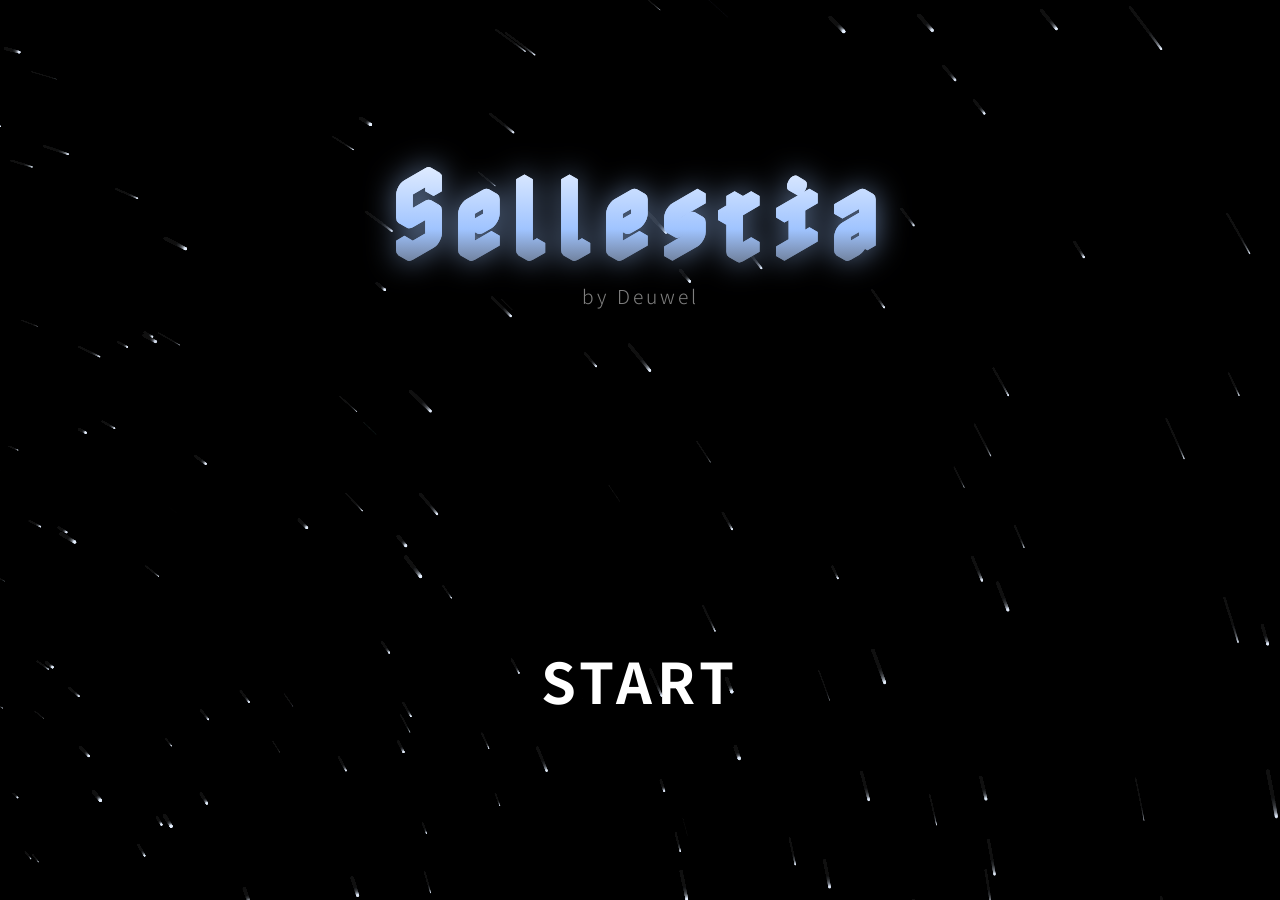
<file: index.html>
<!DOCTYPE html>
<html lang="ko">
<head>
    <meta charset="UTF-8">
    <meta name="viewport" content="width=device-width, initial-scale=1.0">
    <title>Sellestia - Welcome</title>
    <link href="https://fonts.googleapis.com/css2?family=Nabla&family=Noto+Sans+KR:wght@300;700&display=swap" rel="stylesheet">
    <style>
        :root {
            --bg-color: #030307;
            --primary-color: #a0c4ff;
        }

        body, html {
            margin: 0; padding: 0;
            width: 100%; height: 100%;
            background-color: var(--bg-color);
            font-family: 'Noto Sans KR', sans-serif;
            overflow: hidden;
        }

        #title-screen {
            width: 100%; height: 100%;
            position: relative;
            display: flex; justify-content: center; align-items: center;
        }

        #star-trails-canvas {
            position: absolute;
            top: 0; left: 0;
            width: 100%; height: 100%;
            z-index: 1;
        }

        .content {
            position: relative; z-index: 2;
            text-align: center;
            display: flex; flex-direction: column;
            justify-content: space-between;
            height: 70vh;
        }

        .main-title {
            font-family: 'Nabla', cursive;
            font-size: 6rem; margin: 0;
            letter-spacing: 8px;
            background: linear-gradient(180deg, #fff 0%, var(--primary-color) 60%, #444 100%);
            -webkit-background-clip: text;
            -webkit-text-fill-color: transparent;
            filter: drop-shadow(0 0 15px rgba(160, 196, 255, 0.6));
        }

        .sub-title {
            font-size: 1.2rem; font-weight: 300;
            color: rgba(255, 255, 255, 0.5);
            margin-top: -10px; letter-spacing: 3px;
        }

        #start-link {
            text-decoration: none;
            font-size: 3.5rem; font-weight: 700;
            color: #fff; text-transform: uppercase;
            letter-spacing: 5px;
            transition: all 0.4s cubic-bezier(0.175, 0.885, 0.32, 1.275);
            display: inline-block;
            cursor: pointer;
        }

        #start-link:hover {
            transform: scale(1.15);
            text-shadow: 0 0 10px #fff, 0 0 20px #fff, 0 0 40px var(--primary-color), 0 0 70px var(--primary-color);
        }

        .action-area { margin-bottom: 5vh; }
    </style>
</head>
<body>

    <div id="title-screen">
        <canvas id="star-trails-canvas"></canvas>
        <div class="content">
            <header>
                <h1 class="main-title">Sellestia</h1>
                <p class="sub-title">by Deuwel</p>
            </header>
            <div class="action-area">
                <a href="town.html" id="start-link">Start</a>
            </div>
        </div>
    </div>

    <script>
        const canvas = document.getElementById('star-trails-canvas');
        const ctx = canvas.getContext('2d');

        function resize() {
            canvas.width = window.innerWidth;
            canvas.height = window.innerHeight;
            initStars();
        }
        window.addEventListener('resize', resize);

        let stars = [];
        let centerX, centerY;

        function initStars() {
            stars = [];
            // [중요] 중심점을 좌하단 바깥쪽으로 설정
            centerX = -canvas.width * 0.2; 
            centerY = canvas.height * 1.2;
            
            const numStars = 400;

            for (let i = 0; i < numStars; i++) {
                // 반지름을 다양하게 설정하여 화면 전체에 궤적이 생기게 함
                const radius = Math.random() * (canvas.width + canvas.height);
                
                stars.push({
                    radius: radius,
                    // [핵심] 4사분면 방향(-90도 ~ 0도 사이)에서 시작하도록 설정
                    angle: Math.random() * (Math.PI * 0.5) - (Math.PI * 0.5),
                    speed: 0.00005 + (Math.random() * 0.0001),
                    size: Math.random() * 1.5,
                    color: `rgba(230, 240, 255, ${Math.random() * 0.7 + 0.3})`
                });
            }
        }

        function animate() {
            requestAnimationFrame(animate);

            // 잔상 농도를 0.03으로 살짝 올려서 궤적이 안 끊기게 함
            ctx.fillStyle = 'rgba(3, 3, 7, 0.03)'; 
            ctx.fillRect(0, 0, canvas.width, canvas.height);

            stars.forEach(star => {
                const x = centerX + Math.cos(star.angle) * star.radius;
                const y = centerY + Math.sin(star.angle) * star.radius;

                // 캔버스 범위 내에서만 그리기
                if (x > -50 && x < canvas.width + 50 && y > -50 && y < canvas.height + 50) {
                    ctx.beginPath();
                    ctx.arc(x, y, star.size, 0, Math.PI * 2);
                    ctx.fillStyle = star.color;
                    ctx.fill();
                }

                // [핵심] 시계 방향(+=)으로 회전시켜야 좌하단 중심에서 '우하단 방향'으로 쏟아짐
                star.angle += star.speed;

                // 각도가 너무 커지면(화면 밖으로 나가면) 다시 시작점으로 리셋
                if (star.angle > 0) {
                    star.angle = -Math.PI * 0.5 - (Math.random() * 0.2);
                }
            });
        }

        resize();
        animate();
    </script>
</body>
</html>
</file>
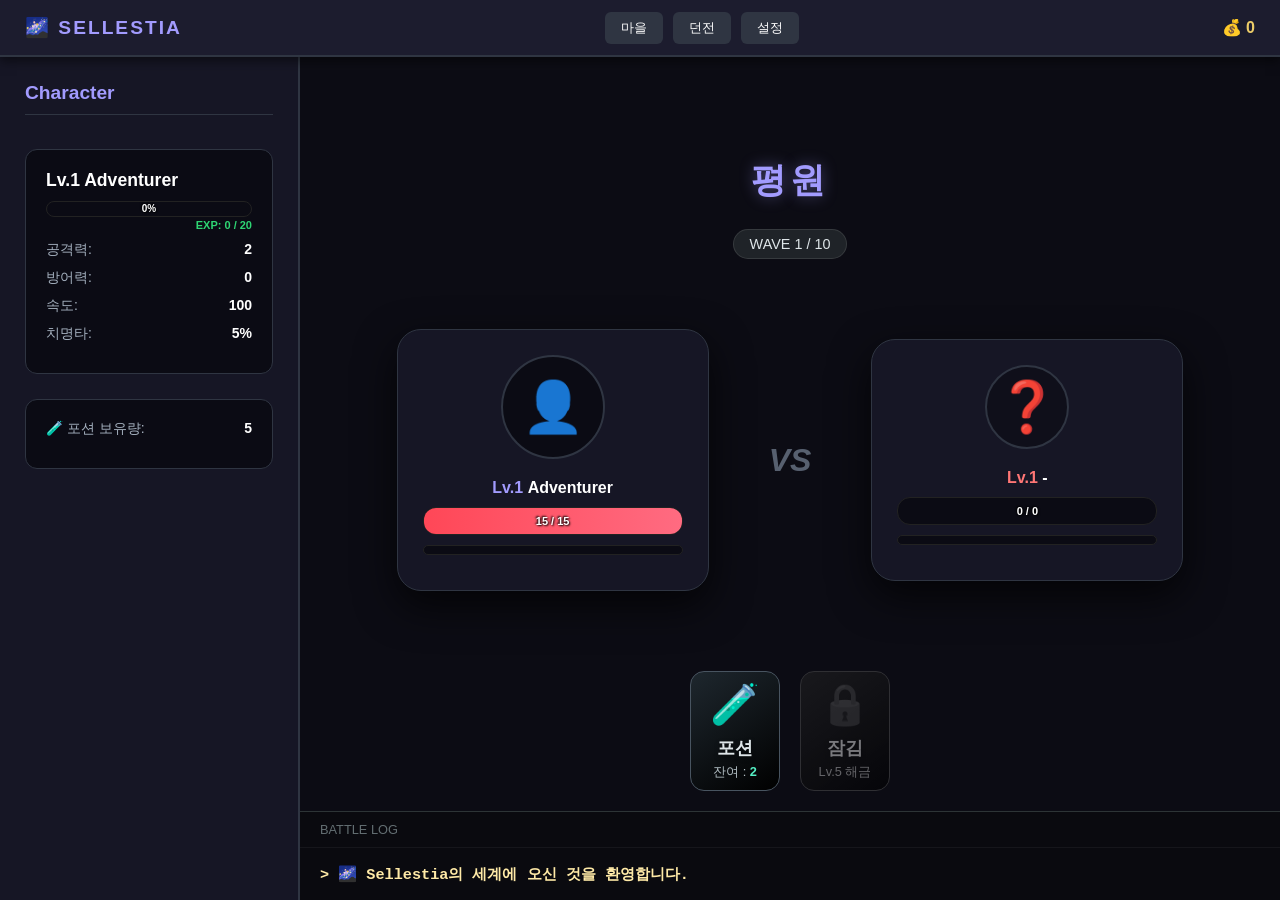
<file: battle.html>
<!DOCTYPE html>
<html lang="ko">
<head>
    <meta charset="UTF-8">
    <meta name="viewport" content="width=device-width, initial-scale=1.0">
    <title>Sellestia - Roguelike RPG</title>
    <link rel="stylesheet" href="style.css">
</head>
<body>
    <nav class="navbar">
        <div class="logo">🌌 SELLESTIA</div>
        <div class="nav-menu">
            <span class="nav-btn">마을</span>
            <span class="nav-btn">던전</span>
            <span class="nav-btn">설정</span>
        </div>
        <div class="gold-display">💰 <span id="gold-amount">0</span></div>
    </nav>

    <div class="main-container">
        
        <aside class="sidebar">
            <h3>Character</h3>
            <div class="character-info-card">
                <div class="info-header" style="margin-bottom: 10px;">
                    <strong style="font-size: 1.1rem;">Lv.<span id="p-side-level">1</span> Adventurer</strong>
                </div>
                <div class="bar-bg exp" style="height: 14px; margin-bottom: 12px;">
                <div id="p-exp-bar" class="fill"></div>
                <span id="p-exp-percent" style="line-height: 14px; font-size: 10px;">0%</span>
                </div>
                <div id="p-exp-text" class="exp-detail">EXP: 0 / 0</div>
                <div id="p-stats-list">
                    </div>
            </div>
            
            <div class="character-info-card" style="margin-top: 10px;">
                <div class="stat-row">🧪 포션 보유량: <strong id="p-potion-count">5</strong></div>
            </div>
        </aside>
        
        
        <main class="battle-field">
            <div class="dungeon-info">
                <h2 class="dungeon-name" id="dungeon-title">평원</h2>
                <div class="wave-count">WAVE <span id="current-wave">1</span> / 10</div>
            </div>

            <div class="battle-main-zone">
                <div class="arena">
                    <div class="character-card" id="player-card">
                        <div class="image-box">👤</div>
                        <div class="info" style="margin-bottom: 10px;">
                            <span style="color: #a29bfe; font-weight: bold;">Lv.<span id="p-level">1</span></span>
                            <strong id="p-name">Adventurer</strong>
                        </div>
                        <div class="bar-bg hp">
                            <div id="p-hp-bar" class="fill"></div>
                            <span id="p-hp-text">0 / 0</span>
                        </div>
                        <div class="bar-bg sp-bar" style="height: 8px;">
                            <div id="p-sp-bar" class="fill"></div>
                        </div>
                    </div>

                    <div class="vs">VS</div>

                    <div class="character-card" id="monster-card">
                        <div class="image-box" id="m-icon">❓</div>
                        <div class="info" style="margin-bottom: 10px;">
                            <span style="color: #ff7675; font-weight: bold;">Lv.<span id="m-level">1</span></span>
                            <strong id="m-name">-</strong>
                        </div>
                        <div class="bar-bg hp">
                            <div id="m-hp-bar" class="fill"></div>
                            <span id="m-hp-text">0 / 0</span>
                        </div>
                        <div class="bar-bg sp-bar" style="height: 8px;">
                            <div id="m-sp-bar" class="fill"></div>
                        </div>
                    </div>
                </div>

                <div class="action-bar">
                    <button id="btn-potion" class="action-btn">
                        <div class="btn-icon">🧪</div> 
                        <div class="btn-label">포션</div>
                        <div class="btn-count-text">잔여 : <span id="potion-qty" class="btn-count-num">2</span></div>
                    </button>

                    <button class="action-btn locked" disabled>
                        <div class="btn-icon">🔒</div>
                        <div class="btn-label">잠김</div>
                        <div class="btn-count-text">Lv.5 해금</div>
                    </button>
                </div>
            </div>

            <section class="log-container">
                <div class="log-header">BATTLE LOG</div>
                <div id="battle-log" class="log-content"></div>
            </section>
        </main>
    </div>

    <script type="module" src="main.js"></script>
    <script type="module">
        import { Player } from './src/Player.js';
        import { Battle } from './src/Battle.js';
        import { UI } from './src/UI.js';
        import { DUNGEON_POOL } from './src/Monster.js';

        // 1. 인스턴스 초기 생성
        const ui = new UI();
        let player = new Player();

        /**
         * localStorage에서 데이터를 로드하여 Player 객체에 주입
         */
        function loadPlayerData() {
            const savedData = localStorage.getItem('playerData');
            
            if (savedData) {
                try {
                    const parsed = JSON.parse(savedData);
                    
                    // 1. 단순 값 복사 (level, exp, statPoints, potionCount 등)
                    Object.assign(player, parsed);
                    
                    // 2. baseStats 객체 복사 (마을에서 투입한 포인트 정보)
                    if (parsed.baseStats) {
                        player.baseStats = { ...parsed.baseStats };
                    }
                    
                    // 3. [중요] 스탯 기반으로 전투 능력치(atk, hp, crit 등) 재계산
                    // player.js 내에 해당 메서드가 정의되어 있어야 합니다.
                    if (typeof player.updateDerivedStats === 'function') {
                        player.updateDerivedStats();
                    }
                    
                    // 4. 전투용 실시간 HP를 계산된 최대 HP로 초기화
                    player.hp = player.maxHp;
                    
                    console.log("✅ [데이터 로드] 마을 스탯 반영 완료:", player);
                } catch (e) {
                    console.error("❌ [데이터 로드] 오류 발생:", e);
                }
            } else {
                console.log("ℹ️ 저장된 데이터가 없습니다. 기본 캐릭터로 시작합니다.");
            }
        }

        // 로드 실행
        loadPlayerData();

        // 2. 배틀 객체 생성 및 던전 시작
        // 생성자 인자 순서: (플레이어 객체, 몬스터 배열, UI 객체)
        const battle = new Battle(player, DUNGEON_POOL, ui);

        // 3. 던전 시작 (첫 번째 적 소환 및 인터벌 실행)
        battle.startDungeon();
    </script>
</body>
</html>
</file>
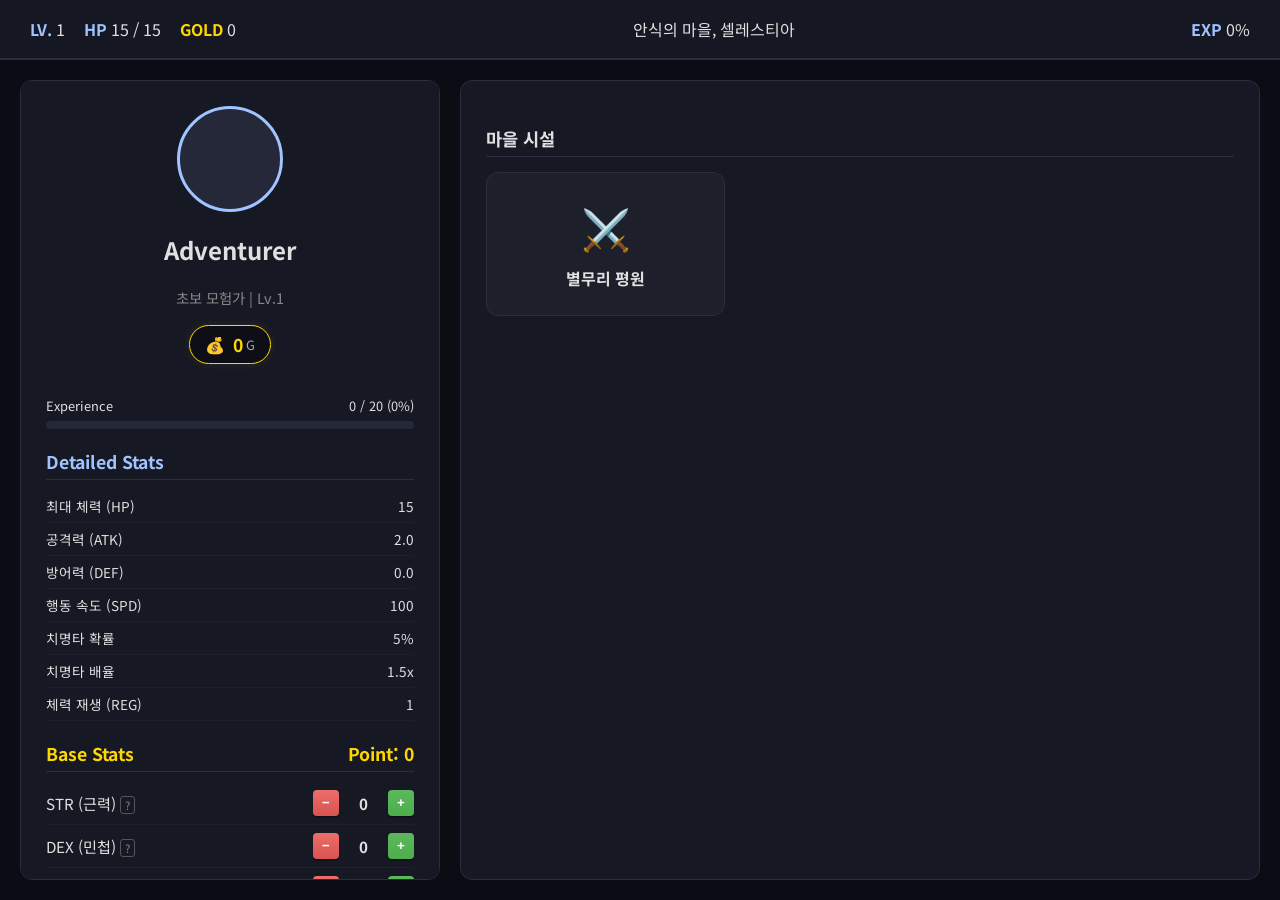
<file: town.html>
<!DOCTYPE html>
<html lang="ko">
<head>
    <meta charset="UTF-8">
    <title>Sellestia - Town</title>
    <link rel="stylesheet" href="town.css"> 
    <link href="https://fonts.googleapis.com/css2?family=Noto+Sans+KR:wght@300;700&display=swap" rel="stylesheet">
</head>
<body>

    <header class="status-bar">
        <div class="player-brief">
            <span class="label-blue">LV.</span> <span id="player-level">1</span>
            <span class="label-blue ml-15">HP</span> <span id="player-hp">100 / 100</span>
            <span class="label-gold ml-15">GOLD</span> <span id="top-player-gold">0</span>
        </div>
        <div class="location-title">안식의 마을, 셀레스티아</div>
        <div class="exp-brief">
            <span class="label-blue">EXP</span> <span id="player-exp">0%</span>
        </div>
    </header>

    <div class="town-wrapper">
        <aside class="panel char-info-panel">
            <div class="profile-section">
                <div class="profile-avatar"></div>
                <h2>Adventurer</h2>
                <p class="sub-text">초보 모험가 | Lv.<span id="ui-level">1</span></p>
                <div class="gold-display-main">
                    <span class="gold-icon">💰</span> 
                    <span id="ui-gold">0</span> <span class="gold-unit">G</span>
                </div>
            </div>

            <div class="exp-container">
                <div class="exp-label">
                    <span>Experience</span> <span id="ui-exp-text">0 / 20 (0%)</span>
                </div>
                <div class="exp-bar-bg">
                    <div id="ui-exp-bar" class="exp-bar-fill"></div>
                </div>
            </div>

            <h3 class="panel-h3 blue">Detailed Stats</h3>
            <div class="stats-list-container">
                <div class="stat-row"><span>최대 체력 (HP)</span><span id="ui-max-hp">20</span></div>
                <div class="stat-row"><span>공격력 (ATK)</span><span id="ui-atk">2</span></div>
                <div class="stat-row"><span>방어력 (DEF)</span><span id="ui-def">0</span></div>
                <div class="stat-row"><span>행동 속도 (SPD)</span><span id="ui-speed">105</span></div>
                <div class="stat-row"><span>치명타 확률</span><span id="ui-crit-chance">6%</span></div>
                <div class="stat-row"><span>치명타 배율</span><span id="ui-crit-dmg">1.5x</span></div>
                <div class="stat-row"><span>체력 재생 (REG)</span><span id="ui-hp-regen">1</span></div>
            </div>

            <div class="investment-section">
                <h3 class="panel-h3 gold">
                    Base Stats <span>Point: <span id="ui-stat-points">0</span></span>
                </h3>
                
                <div class="stat-row invest-row">
                    <div class="tooltip">STR (근력) <span class="help-mark">?</span>
                        <div class="tooltip-card">
                            <strong class="label-blue">STR (근력)</strong><hr>
                            <span>물리 공격의 위력을 결정합니다.<br>1 포인트당 공격력이 0.8 상승합니다.</span>
                        </div>
                    </div>
                    <div class="control-group">
                        <button class="stat-btn btn-minus" onclick="decreaseStat('str')">−</button>
                        <span id="ui-base-str" class="base-stat-val">1</span>
                        <button class="stat-btn btn-plus" onclick="increaseStat('str')">+</button>
                    </div>
                </div>

                <div class="stat-row invest-row">
                    <div class="tooltip">DEX (민첩) <span class="help-mark">?</span>
                        <div class="tooltip-card">
                            <strong class="label-blue">DEX (민첩)</strong><hr>
                            <span>행동 속도에 영향을 줍니다.<br>1 포인트당 행동 속도가 5 상승합니다.</span>
                        </div>
                    </div>
                    <div class="control-group">
                        <button class="stat-btn btn-minus" onclick="decreaseStat('dex')">−</button>
                        <span id="ui-base-dex" class="base-stat-val">1</span>
                        <button class="stat-btn btn-plus" onclick="increaseStat('dex')">+</button>
                    </div>
                </div>

                <div class="stat-row invest-row">
                    <div class="tooltip">VIT (체력) <span class="help-mark">?</span>
                        <div class="tooltip-card">
                            <strong class="label-blue">VIT (체력)</strong><hr>
                            <span>생존력을 결정합니다.<br>1 포인트당 최대 HP가 5 상승합니다.</span>
                        </div>
                    </div>
                    <div class="control-group">
                        <button class="stat-btn btn-minus" onclick="decreaseStat('vit')">−</button>
                        <span id="ui-base-vit" class="base-stat-val">1</span>
                        <button class="stat-btn btn-plus" onclick="increaseStat('vit')">+</button>
                    </div>
                </div>

                <div class="stat-row invest-row">
                    <div class="tooltip">END (지구력) <span class="help-mark">?</span>
                        <div class="tooltip-card">
                            <strong class="label-blue">END (지구력)</strong><hr>
                            <span>방어력을 결정합니다.<br>1 포인트당 방어력이 0.5 상승합니다.</span>
                        </div>
                    </div>
                    <div class="control-group">
                        <button class="stat-btn btn-minus" onclick="decreaseStat('end')">−</button>
                        <span id="ui-base-end" class="base-stat-val">1</span>
                        <button class="stat-btn btn-plus" onclick="increaseStat('end')">+</button>
                    </div>
                </div>

                <div class="stat-row invest-row">
                    <div class="tooltip">LUK (운) <span class="help-mark">?</span>
                        <div class="tooltip-card">
                            <strong class="label-blue">LUK (운)</strong><hr>
                            <span>치명타 확률에 영향을 줍니다.<br>1 포인트당 확률이 1% 상승합니다.</span>
                        </div>
                    </div>
                    <div class="control-group">
                        <button class="stat-btn btn-minus" onclick="decreaseStat('luk')">−</button>
                        <span id="ui-base-luk" class="base-stat-val">1</span>
                        <button class="stat-btn btn-plus" onclick="increaseStat('luk')">+</button>
                    </div>
                </div>

                <button class="confirm-btn" onclick="confirmStats()">능력치 투자 결정</button>
            </div>
        </aside>

        <main class="panel main-content-panel">
            <h3 class="panel-h3">마을 시설</h3>
            <div class="facility-grid">
                <div class="facility-card" onclick="location.href='battle.html'">
                    <span class="facility-icon">⚔️</span>
                    <strong>별무리 평원</strong>
                </div>
            </div>
        </main>
    </div>

    <script type="module">
        import { Player } from './src/Player.js';

        let player;
        let initialBaseStats = {};

        window.onload = () => { initTown(); };

        function initTown() {
            const savedData = localStorage.getItem('playerData');
            player = new Player();
            
            if (savedData) {
                const parsed = JSON.parse(savedData);
                Object.assign(player, parsed);
            }
            initialBaseStats = { ...player.baseStats };
            updateUI();
        }

        window.updateUI = function() {
            if(!player) return;
            document.getElementById('player-level').innerText = player.level;
            document.getElementById('player-hp').innerText = `${Math.floor(player.currentHp)} / ${player.maxHp}`;
            document.getElementById('top-player-gold').innerText = (player.gold || 0).toLocaleString();
            document.getElementById('ui-level').innerText = player.level;
            document.getElementById('ui-stat-points').innerText = player.statPoints;
            document.getElementById('ui-gold').innerText = (player.gold || 0).toLocaleString();

            player.updateDerivedStats(); 
            document.getElementById('ui-max-hp').innerText = player.maxHp;
            document.getElementById('ui-atk').innerText = player.atk.toFixed(1);
            document.getElementById('ui-def').innerText = player.def.toFixed(1);
            document.getElementById('ui-speed').innerText = player.speed;
            document.getElementById('ui-crit-chance').innerText = player.critChance + "%";
            document.getElementById('ui-hp-regen').innerText = player.hpRegen;

            document.getElementById('ui-base-str').innerText = player.baseStats.str;
            document.getElementById('ui-base-dex').innerText = player.baseStats.dex;
            document.getElementById('ui-base-vit').innerText = player.baseStats.vit;
            document.getElementById('ui-base-end').innerText = player.baseStats.end;
            document.getElementById('ui-base-luk').innerText = player.baseStats.luk;

            const expPercent = Math.floor((player.exp / player.maxExp) * 100);
            document.getElementById('player-exp').innerText = expPercent + "%";
            document.getElementById('ui-exp-bar').style.width = expPercent + "%";
            document.getElementById('ui-exp-text').innerText = `${player.exp} / ${player.maxExp} (${expPercent}%)`;
        }

        window.increaseStat = function(statName) {
            if (player.statPoints > 0) {
                player.baseStats[statName]++;
                player.statPoints--;
                updateUI();
            }
        }

        window.decreaseStat = function(statName) {
            if (player.baseStats[statName] > (initialBaseStats[statName] || 0)) {
                player.baseStats[statName]--;
                player.statPoints++;
                updateUI();
            }
        }

        window.confirmStats = function() {
            player.updateDerivedStats();
            localStorage.setItem('playerData', JSON.stringify(player));
            initialBaseStats = { ...player.baseStats };
            alert("능력치가 성공적으로 저장되었습니다!");
            updateUI();
        }
    </script>
</body>
</html>
</file>
<file: style.css>
:root {
    --hp-color: #ff4757;
    --exp-color: #2ed573;
    --sp-color: #70a1ff;
    --gold-color: #eccc68;
    --bg-dark: #0a0a12;
    --panel-bg: #161625;
    --border-color: #2f3542;
    --text-main: #ffffff;
    --text-dim: #a4b0be;
}

/* 기초 설정 */
body { 
    background: var(--bg-dark); 
    color: var(--text-main); 
    font-family: 'Pretendard', -apple-system, sans-serif; 
    margin: 0; 
    display: flex; 
    flex-direction: column; 
    height: 100vh; 
    width: 100vw;
    overflow: hidden; 
}

/* 1. 네비게이션 바 */
.navbar { 
    display: flex; 
    justify-content: space-between; 
    align-items: center; 
    padding: 0 25px; 
    height: 55px; 
    background: #1c1c2e; 
    border-bottom: 2px solid var(--border-color);
    box-shadow: 0 4px 10px rgba(0,0,0,0.5);
    z-index: 10;
    flex-shrink: 0;
}
.logo { color: #a29bfe; font-weight: bold; letter-spacing: 2px; font-size: 1.2rem; }
.nav-menu { display: flex; gap: 10px; }
.nav-btn { 
    cursor: pointer; 
    padding: 6px 15px; 
    border-radius: 6px; 
    font-size: 13px; 
    background: #2f3542;
    transition: 0.2s; 
    border: 1px solid transparent;
}
.nav-btn:hover { background: #3f3f5e; border-color: #57606f; }
.gold-display { color: var(--gold-color); font-weight: bold; }

/* 2. 전체 레이아웃 컨테이너 */
.main-container { 
    display: flex; 
    flex-direction: row; /* 가로 배치: 사이드바 | 전투필드 */
    flex: 1; 
    overflow: hidden; 
}

/* 3. 좌측 사이드바 (캐릭터 정보 창) */
.sidebar { 
    width: 300px; 
    min-width: 300px;
    background: var(--panel-bg); 
    border-right: 2px solid var(--border-color); 
    padding: 25px; 
    display: flex; 
    flex-direction: column; 
    gap: 15px; 
    overflow-y: auto;
    box-sizing: border-box;
}
.sidebar h3 { margin-top: 0; font-size: 1.2rem; border-bottom: 1px solid var(--border-color); padding-bottom: 10px; color: #a29bfe; }

.character-info-card { 
    background: #0b0b14; 
    padding: 20px; 
    border-radius: 12px; 
    border: 1px solid var(--border-color); 
}
.stat-row { display: flex; justify-content: space-between; font-size: 14px; margin-bottom: 10px; color: var(--text-dim); }
.stat-row strong { color: #fff; }

/* 4. 우측 메인 전투 필드 */

/* 2. 중앙 메인 존 (아레나와 버튼들 위로 끌어올리기) */
.battle-main-zone {
    flex: 1;
    display: flex;
    flex-direction: column;
    justify-content: flex-start; /* 중앙 정렬에서 '상단 정렬'로 변경 */
    align-items: center;
    padding-top: 20px; /* 던전 정보 바로 아래에서 시작 */
    gap: 30px; /* 아레나와 액션 바 사이 간격은 적절히 유지 */
}

.battle-field {
    display: flex;
    flex-direction: column;
    height: 100vh;
    width: 100%;
    margin: 0;
    padding: 0;
    overflow: hidden;
    position: relative;
    background-color: #0c0c14; /* 배경색 유지 */
}

/* 아레나: 캐릭터 카드들을 정중앙에 배치 */
.arena {
    display: flex;
    justify-content: center;
    align-items: center;
    gap: 60px;
}

.vs { font-size: 2rem; font-weight: 900; color: #57606f; font-style: italic; }

.character-card { 
    background: var(--panel-bg); 
    padding: 25px; 
    border-radius: 24px; 
    width: 260px; 
    border: 1px solid var(--border-color); 
    box-shadow: 0 15px 40px rgba(0,0,0,0.7);
    position: relative;
    text-align: center;
}
.image-box { 
    width: 100px; height: 100px; background: #0b0b14; 
    margin: 0 auto 20px; border-radius: 50%; 
    display: flex; align-items: center; justify-content: center; font-size: 50px; 
    border: 2px solid var(--border-color); 
}

/* 5. 바(Bar) 시스템 */
.bar-bg { 
    height: 26px; /* 높이 명시 */
    position: relative; 
    background: #0b0b14; 
    border-radius: 13px; 
    overflow: hidden;
    border: 1px solid #222;
    margin-bottom: 10px;
}
.fill { 
    position: absolute;
    top: 0;
    left: 0;
    height: 100%; 
    z-index: 1; 
    transition: width 0.2s ease-out; 
}
.hp .fill { background: linear-gradient(90deg, #ff4757, #ff6b81); box-shadow: 0 0 15px rgba(255, 71, 87, 0.4); }
.exp .fill { background: var(--exp-color); }
.sp-bar .fill { background: var(--sp-color); box-shadow: 0 0 10px var(--sp-color); }
.sp-bar span { display: none; }

.bar-bg span { 
    position: absolute; 
    width: 100%; 
    left: 0; 
    top: 0;
    text-align: center; 
    font-size: 11px; 
    line-height: 26px; /* .bar-bg의 높이인 26px와 일치시켜야 수직 중앙에 옵니다 */
    font-weight: bold; 
    color: white;
    text-shadow: 1px 1px 2px #000, -1px -1px 2px #000;
    z-index: 5;
}

/* 6. 하단 배틀 로그 */
.log-container {
    height: 350px; /* 적절한 높이 고정 */
    width: 100%;
    background: rgba(10, 10, 15, 0.95);
    border-top: 1px solid #2d3436;
    display: flex;
    flex-direction: column;
    z-index: 10; /* 다른 요소에 가려지지 않게 설정 */
    /* 로그가 battle-field 밖으로 나가지 않도록 설정 */
    flex-shrink: 0; 
}
.log-header {
    padding: 10px 20px;
    font-size: 0.8rem;
    color: #636e72;
    border-bottom: 1px solid rgba(255, 255, 255, 0.05);
}

.log-content {
    flex: 1;
    padding: 15px 20px;
    /* 🔥 스크롤 활성화 핵심 설정 */
    overflow-y: auto; 
    font-family: 'Courier New', Courier, monospace;
    font-size: 0.95rem;
    line-height: 1.6;
}

/* 스크롤바 디자인 (심연 테마에 맞게) */
.log-content::-webkit-scrollbar {
    width: 6px;
}
.log-content::-webkit-scrollbar-thumb {
    background: #2d3436;
    border-radius: 3px;
}
.log-content::-webkit-scrollbar-track {
    background: transparent;
}

.log-line { margin-bottom: 8px; line-height: 1.6; }
.log-p { color: #74b9ff; }
.log-m { color: #ff7675; }
.log-sys { color: #ffeaa7; font-weight: bold; }
.log-line.break { margin: 15px 0; border-bottom: 1px dashed #3f3f5e; height: 0; }

/* 7. 데미지 애니메이션 */
@keyframes damageFloat {
    0% { transform: translateY(0) scale(1); opacity: 1; }
    20% { transform: translateY(-15px) scale(1.3); }
    100% { transform: translateY(-80px) scale(1); opacity: 0; }
}
.damage-text {
    position: absolute;
    font-weight: 900;
    font-size: 28px;
    color: #ffffff; /* 기본 데미지는 흰색/연빨강 */
    text-shadow: 2px 2px 0px #000;
    pointer-events: none;
    z-index: 100;
    width: 100%;
    text-align: center;
    left: 0;
    top: 20px;
    animation: damageFloat 0.8s ease-out forwards;
}
.damage-text.crit {
    color: #f1c40f; /* 황금색 */
    font-size: 48px; /* 훨씬 크게 */
    text-shadow: 0 0 10px rgba(241, 196, 15, 0.8), 2px 2px 0px #000;
    animation: critPop 0.6s cubic-bezier(0.175, 0.885, 0.32, 1.275) forwards;
}

@keyframes critPop {
    0% { transform: translateY(0) scale(0.5) rotate(-15deg); opacity: 0; }
    50% { transform: translateY(-40px) scale(1.5) rotate(5deg); opacity: 1; }
    100% { transform: translateY(-100px) scale(1.2) rotate(0deg); opacity: 0; }
}
/* 던전 정보 스타일 (중앙 상단) */
.dungeon-info {
    text-align: center;
    padding-top: 100px; /* 30px -> 60px로 늘려 살짝 아래로 내림 */
    padding-bottom: 50px;
    height: 120px;
    width: 100%;
}
.dungeon-name { 
    font-size: 2.2rem; /* 글씨를 조금 더 키워 존재감 부여 */
    font-weight: 900; 
    color: #a29bfe; 
    text-shadow: 0 0 15px rgba(162, 155, 254, 0.4); 
    margin: 0 0 15px 0; /* 아래쪽 마진을 15px 줘서 Wave와 간격 띄움 */
    letter-spacing: 4px; /* 글자 사이 자간을 넓혀 고급스럽게 */
}
.wave-count {
    display: inline-block;
    margin-top: 10px;
    padding: 6px 16px;
    /* 주변 카드들과 어울리는 어두운 반투명 배경으로 통일 */
    background: rgba(45, 52, 54, 0.6); 
    border: 1px solid rgba(255, 255, 255, 0.1);
    border-radius: 20px;
    font-size: 0.9rem;
    color: #dfe6e9;
}

/* 경험치 상세 텍스트 */

/* 2. 버튼 위치 조정 (중간 배치) */
.action-bar {
    display: flex;
    justify-content: center;
    gap: 20px;
    /* 여기서 높이를 살짝 주어 로그와 너무 붙지 않게 조절 */
    margin-top: 50px;
    margin-bottom: 20px;
}

/* 3. 미니 카드 형태의 포션 버튼 */
.action-btn {
    background: linear-gradient(145deg, #1e272e, #000000);
    border: 1px solid #485460;
    border-radius: 14px;
    width: 90px;   /* 100 -> 90 */
    height: 120px; /* 130 -> 120 */
    display: flex;
    flex-direction: column; /* 세로 나열 */
    align-items: center;
    justify-content: center;
    padding: 10px;
    transition: all 0.3s cubic-bezier(0.175, 0.885, 0.32, 1.275);
    cursor: pointer;
}

.action-btn:hover:not(:disabled) {
    transform: translateY(-10px); /* 더 크게 띄움 */
    border-color: #55efc4;
    box-shadow: 0 10px 20px rgba(0, 0, 0, 0.5);
}

.action-btn:disabled {
    opacity: 0.5;
    cursor: not-allowed;
    filter: grayscale(1);
}

/* 회복 파티클 애니메이션 */
@keyframes healParticle {
    0% { transform: translate(-50%, 0); opacity: 0; }
    20% { opacity: 1; }
    100% { transform: translate(-50%, -60px); opacity: 0; } /* 위로 흐르듯 사라짐 */
}

.heal-effect {
    position: absolute;
    left: 50%;
    color: #2ed573;
    font-size: 1.5rem;
    font-weight: 900;
    text-shadow: 0 0 10px rgba(46, 213, 115, 0.8);
    animation: healParticle 1.5s ease-out forwards; /* 시간을 1.5초로 늘려 부드럽게 */
    pointer-events: none;
    z-index: 100;
}

.btn-icon {
    font-size: 2.5rem; /* 아이콘(이미지) 크게 */
    margin-bottom: 8px;
}

.btn-label {
    font-weight: 900;
    font-size: 1.1rem;
    color: #dfe6e9;
    margin-bottom: 4px;
    text-shadow: 0 2px 4px rgba(0,0,0,0.5);
}

.btn-count-text {
    font-size: 0.8rem;
    color: #b2bec3;
}

.btn-count-num {
    color: #55efc4; /* 잔여 숫자 강조 */
    font-weight: bold;
}

.exp-detail {
    font-size: 11px;
    color: var(--exp-color);
    text-align: right;
    margin-top: -10px;
    margin-bottom: 10px;
    font-weight: bold;
}

/* 피격 애니메이션 (흔들기) */
@keyframes shake {
    0%, 100% { transform: translateX(0); }
    25% { transform: translateX(-8px) rotate(-1deg); }
    75% { transform: translateX(8px) rotate(1deg); }
}
.hit-shake { animation: shake 0.2s ease-in-out; }

/* 피격 시 붉은 섬광 효과 */
.hit-flash::after {
    content: '';
    position: absolute;
    top: 0; left: 0; width: 100%; height: 100%;
    background: rgba(255, 0, 0, 0.2);
    border-radius: 24px;
    pointer-events: none;
    animation: flash 0.3s ease-out;
}
@keyframes flash {
    from { opacity: 1; }
    to { opacity: 0; }
}


/* 몬스터 아이콘 박스 내부 정렬 */
#m-icon {
    width: 80px;  /* 원하는 원 크기로 고정 */
    height: 80px;
    border-radius: 50%;
    background: rgba(0, 0, 0, 0.3);
    display: flex;
    justify-content: center;
    align-items: center;
    overflow: hidden; /* 이미지가 원 밖으로 나가는 것 방지 */
    flex-shrink: 0;   /* 👈 중요: 부모 요소(카드)가 좁아져도 원이 찌그러지지 않게 함 */
}

/* 몬스터 이미지 스타일 */
.monster-sprite {
    max-width: 90%;
    max-height: 90%;
    object-fit: contain;
    
    /* 픽셀 아트를 선명하게 (중요!) */
    image-rendering: pixelated; 
    
    /* 살아있는 느낌을 주는 애니메이션 */
    animation: monsterFloat 3s ease-in-out infinite;
}

@keyframes monsterFloat {
    0%, 100% { transform: translateY(0); }
    50% { transform: translateY(-10px); }
}
</file>
<file: town.css>
/* --- 전역 설정 및 변수 --- */
:root {
    --bg-dark: #0b0c14;
    --panel-bg: #161824;
    --panel-border: #2a2d3e;
    --primary-blue: #a0c4ff;
    --accent-gold: #ffd700;
    --btn-green: #4cae4c;
    --btn-red: #d9534f;
}

body, html {
    margin: 0; padding: 0;
    width: 100%; height: 100vh;
    background-color: var(--bg-dark);
    color: #e0e0e0;
    font-family: 'Noto Sans KR', sans-serif;
    overflow: hidden; /* 전체 스크롤 방지 */
}

/* --- 상단바 레이아웃 --- */
.status-bar {
    height: 60px;
    background: rgba(22, 24, 36, 0.95);
    border-bottom: 2px solid var(--panel-border);
    display: flex; justify-content: space-between; align-items: center;
    padding: 0 30px; box-sizing: border-box;
}

.label-blue { color: var(--primary-blue); font-weight: bold; }
.label-gold { color: var(--accent-gold); font-weight: bold; }
.ml-15 { margin-left: 15px; }

/* --- 메인 그리드 레이아웃 --- */
.town-wrapper {
    display: grid;
    grid-template-columns: 420px 1fr; /* 좌측 고정, 우측 확장 */
    gap: 20px;
    padding: 20px;
    height: calc(100vh - 60px); 
    box-sizing: border-box;
}

.panel {
    background: var(--panel-bg);
    border: 1px solid var(--panel-border);
    border-radius: 12px;
    padding: 25px;
    box-sizing: border-box;
    overflow-y: auto; /* 패널 내부 스크롤 */
    height: 100%;
}

/* --- 프로필 및 골드 UI --- */
.profile-section { text-align: center; margin-bottom: 20px; }
.profile-avatar {
    width: 100px; height: 100px;
    background: #252839;
    border: 3px solid var(--primary-blue);
    border-radius: 50%;
    margin: 0 auto 10px;
}
.sub-text { font-size: 0.9rem; color: #888; margin: 5px 0; }

.gold-display-main {
    margin: 12px auto;
    background: rgba(0, 0, 0, 0.4);
    padding: 6px 15px;
    border-radius: 20px;
    display: inline-flex; align-items: center;
    border: 1px solid var(--accent-gold);
    box-shadow: 0 0 10px rgba(255, 215, 0, 0.1);
}
.gold-icon { margin-right: 8px; }
#ui-gold { color: var(--accent-gold); font-weight: bold; font-size: 1.1rem; }
.gold-unit { font-size: 0.8rem; color: #aaa; margin-left: 3px; }

/* --- 경험치 바 --- */
.exp-container { margin-bottom: 20px; }
.exp-label { display: flex; justify-content: space-between; font-size: 0.8rem; margin-bottom: 6px; }
.exp-bar-bg { width: 100%; height: 8px; background: #252839; border-radius: 4px; overflow: hidden; }
.exp-bar-fill { height: 100%; background: var(--primary-blue); transition: width 0.3s ease; }

/* --- 스탯 정보 및 투자 --- */
.panel-h3 { margin: 20px 0 10px; font-size: 1.1rem; border-bottom: 1px solid var(--panel-border); padding-bottom: 5px; }
.panel-h3.blue { color: var(--primary-blue); }
.panel-h3.gold { color: var(--accent-gold); display: flex; justify-content: space-between; }

.stat-row {
    display: flex; justify-content: space-between; align-items: center;
    padding: 6px 0;
    border-bottom: 1px solid rgba(255,255,255,0.03);
    font-size: 0.85rem;
}

.invest-row { padding: 8px 0; font-size: 0.95rem; }

/* --- 투자 버튼 (+, -) --- */
.control-group { display: flex; align-items: center; gap: 12px; }
.stat-btn {
    width: 26px; height: 26px; border: none; border-radius: 4px;
    color: white; font-weight: bold; cursor: pointer;
    display: flex; align-items: center; justify-content: center;
    transition: 0.2s; box-shadow: 0 2px 0 rgba(0,0,0,0.3);
}
.btn-plus { background: linear-gradient(180deg, #5cb85c 0%, var(--btn-green) 100%); }
.btn-minus { background: linear-gradient(180deg, #ec6e6a 0%, var(--btn-red) 100%); }
.stat-btn:active { transform: translateY(1px); box-shadow: none; }
.base-stat-val { min-width: 25px; text-align: center; font-weight: bold; }

.confirm-btn {
    width: 100%; margin-top: 25px; padding: 12px;
    background: linear-gradient(180deg, #2a2d3e 0%, #1c1f2e 100%);
    border: 1px solid var(--accent-gold); border-radius: 8px;
    color: var(--accent-gold); font-weight: bold; cursor: pointer; transition: 0.3s;
}
.confirm-btn:hover { background: var(--accent-gold); color: #000; }

/* --- 툴팁 --- */
.tooltip { position: relative; cursor: help; }
.help-mark { font-size: 0.7rem; border: 1px solid #555; padding: 0 4px; border-radius: 3px; color: #888; }
.tooltip-card {
    visibility: hidden; position: absolute; z-index: 100;
    bottom: 120%; left: 0; width: 250px;
    background: #1c1f2e; border: 1px solid var(--primary-blue);
    padding: 12px; border-radius: 8px; opacity: 0; transition: 0.3s; pointer-events: none;
}
.tooltip:hover .tooltip-card { visibility: visible; opacity: 1; }

/* --- 마을 시설 그리드 --- */
.facility-grid {
    display: grid;
    grid-template-columns: repeat(auto-fill, minmax(200px, 1fr));
    gap: 15px; margin-top: 15px;
}
.facility-card {
    background: rgba(255,255,255,0.03); padding: 25px; border-radius: 12px;
    border: 1px solid var(--panel-border); text-align: center; transition: 0.3s; cursor: pointer;
}
.facility-card:hover { border-color: var(--primary-blue); transform: translateY(-3px); background: rgba(160, 196, 255, 0.05); }
.facility-icon { font-size: 2.5rem; display: block; margin-bottom: 10px; }
</file>
